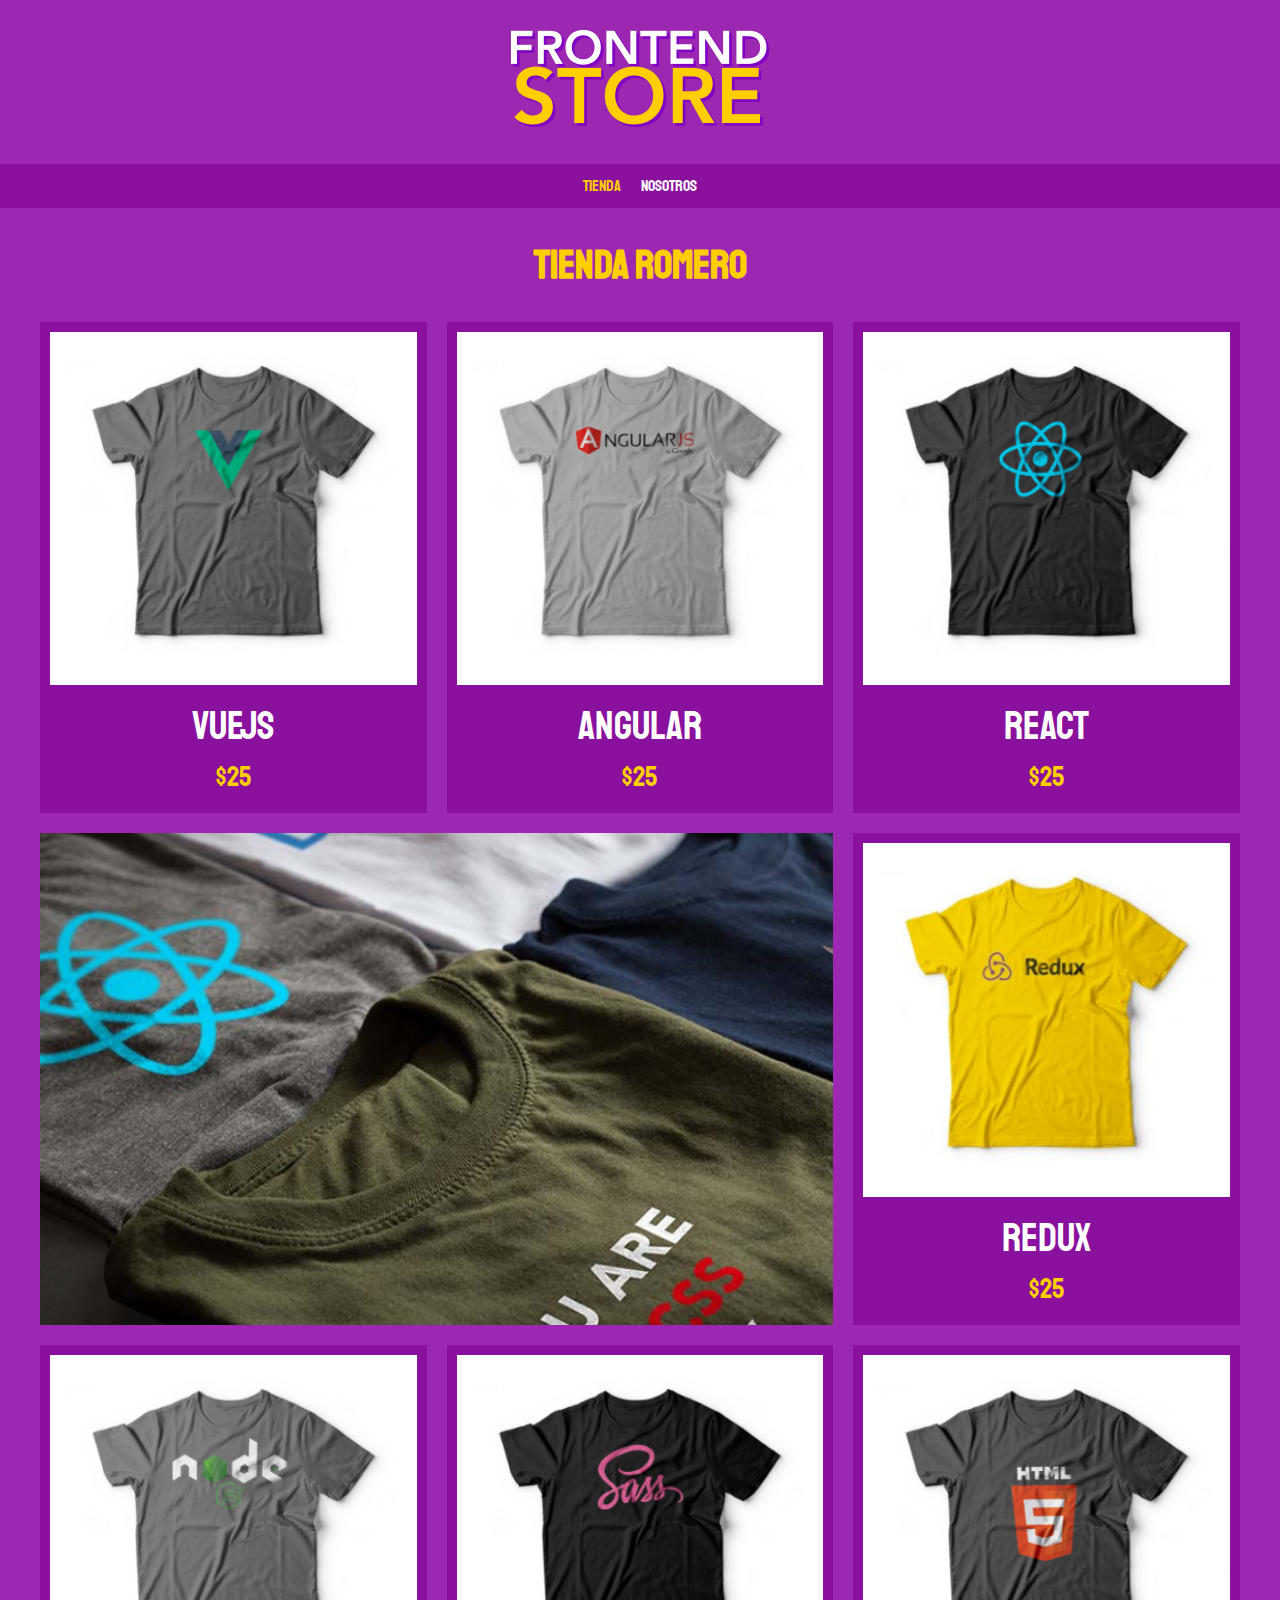
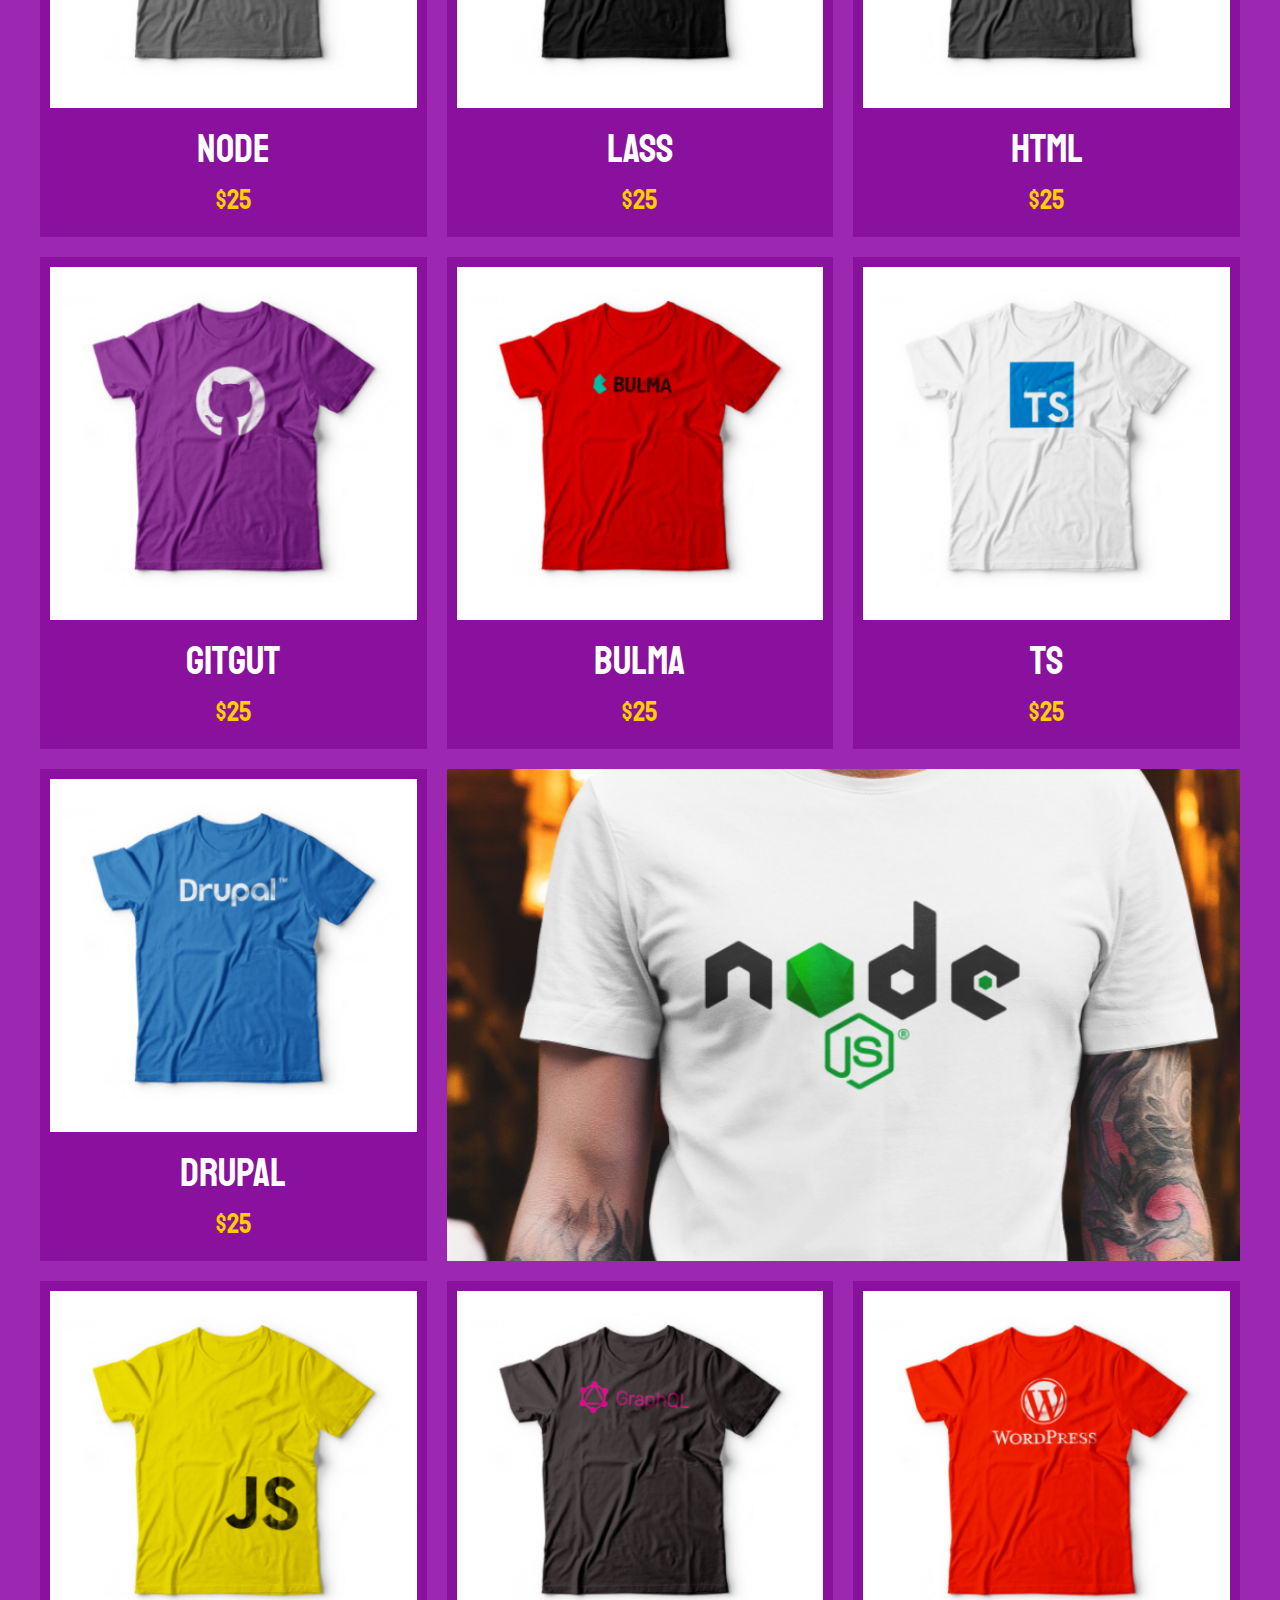
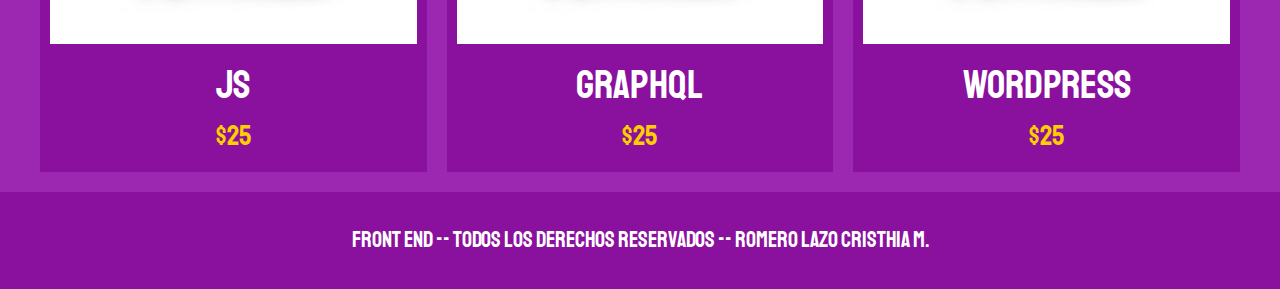
<file: index.html>
<!DOCTYPE html>
<html lang="en">
<head>
    <meta charset="UTF-8">
    <meta http-equiv="X-UA-Compatible" content="IE=edge">
    <meta name="viewport" content="width=device-width, initial-scale=1.0">
    <link rel="stylesheet" href="css/normalize.css">
    <link href="https://fonts.googleapis.com/css2?family=Krub&family=Red+Hat+Display:wght@300;400&family=Staatliches&display=swap" rel="stylesheet">
    <link rel="stylesheet" href="css/style.css">
    <title>Document</title>
</head>
<body>
    <header class="header">
        <a href="index.html">
            <img class="header__logo" src="img/logo.png" alt="Logotipo">
        </a>
    </header>

    <nav class="navegacion">
        <a class="navegacion__enlace navegacion__enlace--activo" href="index.html">Tienda</a>
        <a class="navegacion__enlace" href="nosotros.html">Nosotros</a>
    </nav>
    <main class="contenedor">
        <h1>Tienda Romero </h1>
        <div class="grid">
                <div class="producto">
                    <a href="producto.html">
                        <img class="producto__imagen" src="img/1.jpg" alt="">
                        <div class="producto__informacion">
                            <p class="producto__nombre">VueJS</p>
                            <p class="producto__precio">$25</p>
                        </div>
                    </a>
                </div>

                <div class="producto">
                    <a href="producto.html">
                        <img class="producto__imagen" src="img/2.jpg" alt="">
                        <div class="producto__informacion">
                            <p class="producto__nombre">Angular</p>
                            <p class="producto__precio">$25</p>
                        </div>
                    </a>
                </div>

                <div class="producto">
                    <a href="producto.html">
                        <img class="producto__imagen" src="img/3.jpg" alt="">
                        <div class="producto__informacion">
                            <p class="producto__nombre">React</p>
                            <p class="producto__precio">$25</p>
                        </div>
                    </a>
                </div>

                <div class="producto">
                    <a href="producto.html">
                        <img class="producto__imagen" src="img/4.jpg" alt="">
                        <div class="producto__informacion">
                            <p class="producto__nombre">Redux</p>
                            <p class="producto__precio">$25</p>
                        </div>
                    </a>
                </div>

                <div class="producto">
                    <a href="producto.html">
                        <img class="producto__imagen" src="img/5.jpg" alt="">
                        <div class="producto__informacion">
                            <p class="producto__nombre">Node</p>
                            <p class="producto__precio">$25</p>
                        </div>
                    </a>
                </div>

                <div class="producto">
                    <a href="producto.html">
                        <img class="producto__imagen" src="img/6.jpg" alt="">
                        <div class="producto__informacion">
                            <p class="producto__nombre">Lass</p>
                            <p class="producto__precio">$25</p>
                        </div>
                    </a>
                </div>

                <div class="producto">
                    <a href="producto.html">
                        <img class="producto__imagen" src="img/7.jpg" alt="">
                        <div class="producto__informacion">
                            <p class="producto__nombre">Html</p>
                            <p class="producto__precio">$25</p>
                        </div>
                    </a>
                </div>

                <div class="producto">
                    <a href="producto.html">
                        <img class="producto__imagen" src="img/8.jpg" alt="">
                        <div class="producto__informacion">
                            <p class="producto__nombre">GitGut</p>
                            <p class="producto__precio">$25</p>
                        </div>
                    </a>
                </div>

                <div class="producto">
                    <a href="producto.html">
                        <img class="producto__imagen" src="img/9.jpg" alt="">
                        <div class="producto__informacion">
                            <p class="producto__nombre">Bulma</p>
                            <p class="producto__precio">$25</p>
                        </div>
                    </a>
                </div>

                <div class="producto">
                    <a href="producto.html">
                        <img class="producto__imagen" src="img/10.jpg" alt="">
                        <div class="producto__informacion">
                            <p class="producto__nombre">TS</p>
                            <p class="producto__precio">$25</p>
                        </div>
                    </a>
                </div>

                <div class="producto">
                    <a href="producto.html">
                        <img class="producto__imagen" src="img/11.jpg" alt="">
                        <div class="producto__informacion">
                            <p class="producto__nombre">Drupal</p>
                            <p class="producto__precio">$25</p>
                        </div>
                    </a>
                </div>

                <div class="producto">
                    <a href="producto.html">
                        <img class="producto__imagen" src="img/12.jpg" alt="">
                        <div class="producto__informacion">
                            <p class="producto__nombre">JS</p>
                            <p class="producto__precio">$25</p>
                        </div>
                    </a>
                </div>

                <div class="producto">
                    <a href="producto.html">
                        <img class="producto__imagen" src="img/13.jpg" alt="">
                        <div class="producto__informacion">
                            <p class="producto__nombre">GraphQL</p>
                            <p class="producto__precio">$25</p>
                        </div>
                    </a>
                </div>

                <div class="producto">
                    <a href="producto.html">
                        <img class="producto__imagen" src="img/14.jpg" alt="">
                        <div class="producto__informacion">
                            <p class="producto__nombre">WordPress</p>
                            <p class="producto__precio">$25</p>
                        </div>
                    </a>
                </div>
                
                <div class="grafico grafico--camisas"></div>
                <div class="grafico grafico--node"></div>
            
        </div>
    </main>

    <footer class="footer">
        <p class="footer__texto">Front End -- Todos los derechos reservados -- Romero Lazo Cristhia M.</p>
    </footer>
</body>
</html>
</file>
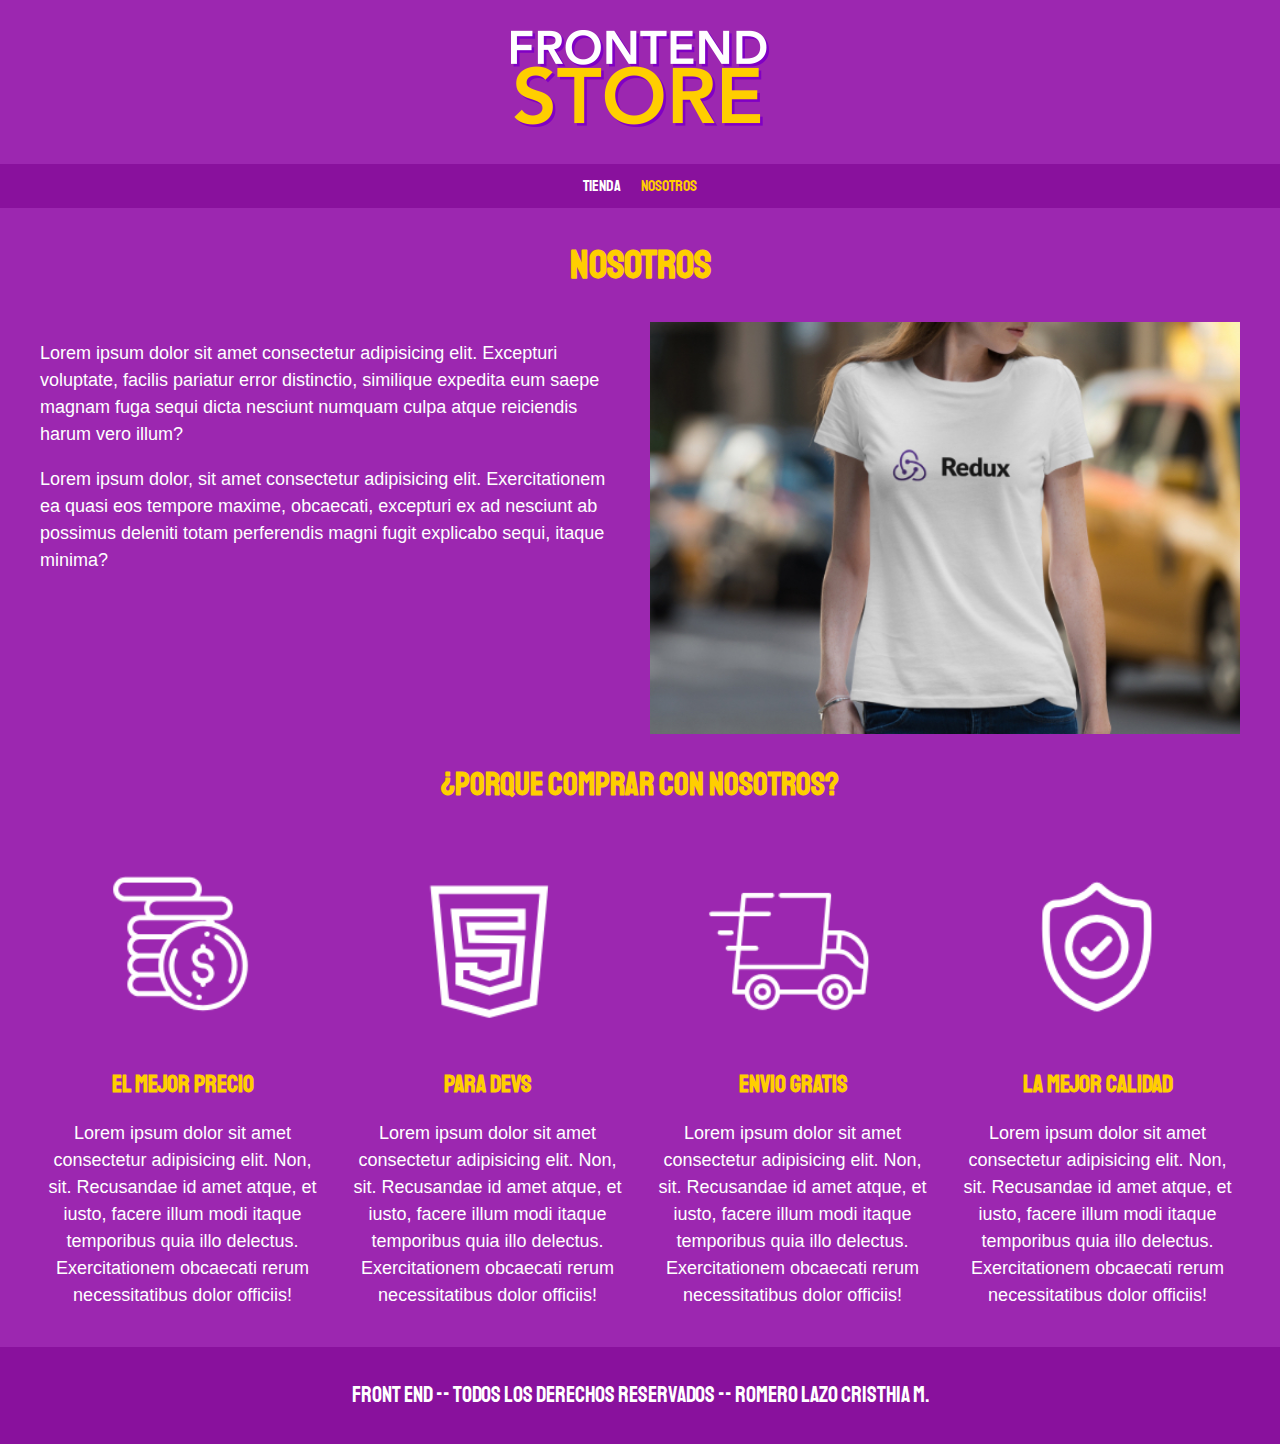
<file: nosotros.html>
<!DOCTYPE html>
<html lang="en">
<head>
    <meta charset="UTF-8">
    <meta http-equiv="X-UA-Compatible" content="IE=edge">
    <meta name="viewport" content="width=device-width, initial-scale=1.0">
    <link rel="stylesheet" href="css/normalize.css">
    <link href="https://fonts.googleapis.com/css2?family=Krub&family=Red+Hat+Display:wght@300;400&family=Staatliches&display=swap" rel="stylesheet">
    <link rel="stylesheet" href="css/style.css">
    <title>Document</title>
</head>
<body>
    <header class="header">
        <a href="index.html">
            <img class="header__logo" src="img/logo.png" alt="Logotipo">
        </a>
    </header>

    <nav class="navegacion">
        <a class="navegacion__enlace " href="index.html">Tienda</a>
        <a class="navegacion__enlace navegacion__enlace--activo" href="nosotros.html">Nosotros</a>
    </nav>
    <main class="contenedor">
        <h1>Nosotros</h1>
        <div class="nosotros">
            <div class="nosotros__contenido">
                <p> Lorem ipsum dolor sit amet consectetur adipisicing elit. Excepturi voluptate, facilis pariatur error distinctio, similique expedita eum saepe magnam fuga sequi dicta nesciunt numquam culpa atque reiciendis harum vero illum?</p>
                <p>Lorem ipsum dolor, sit amet consectetur adipisicing elit. Exercitationem ea quasi eos tempore maxime, obcaecati, excepturi ex ad nesciunt ab possimus deleniti totam perferendis magni fugit explicabo sequi, itaque minima?</p>
            </div>
            <img class="nosotros__imagen" src="/img/nosotros.jpg" alt="">
        </div>
    </main>

    <section class="contenedor comprar">
        <h2 class="comprar_titulo">¿Porque comprar con nosotros?</h2>
        <div class="bloques">
            <div class="bloque">
                <img class="bloque__imagen" src="img/icono_1.png" alt="Porque comprar">
                <h3 class="bloque__titulo">El mejor precio</h3>
                <p>Lorem ipsum dolor sit amet consectetur adipisicing elit. Non, sit. Recusandae id amet atque, et iusto, facere illum modi itaque temporibus quia illo delectus. Exercitationem obcaecati rerum necessitatibus dolor officiis!</p>
            </div> <!--bloque-->

            <div class="bloque">
                <img class="bloque__imagen" src="img/icono_2.png" alt="Porque comprar">
                <h3 class="bloque__titulo">Para Devs</h3>
                <p>Lorem ipsum dolor sit amet consectetur adipisicing elit. Non, sit. Recusandae id amet atque, et iusto, facere illum modi itaque temporibus quia illo delectus. Exercitationem obcaecati rerum necessitatibus dolor officiis!</p>
            </div> <!--bloque-->

            <div class="bloque">
                <img class="bloque__imagen" src="img/icono_3.png" alt="Porque comprar">
                <h3 class="bloque__titulo">Envio gratis</h3>
                <p>Lorem ipsum dolor sit amet consectetur adipisicing elit. Non, sit. Recusandae id amet atque, et iusto, facere illum modi itaque temporibus quia illo delectus. Exercitationem obcaecati rerum necessitatibus dolor officiis!</p>
            </div> <!--bloque-->

            <div class="bloque">
                <img class="bloque__imagen" src="img/icono_4.png" alt="Porque comprar">
                <h3 class="bloque__titulo">La mejor Calidad</h3>
                <p>Lorem ipsum dolor sit amet consectetur adipisicing elit. Non, sit. Recusandae id amet atque, et iusto, facere illum modi itaque temporibus quia illo delectus. Exercitationem obcaecati rerum necessitatibus dolor officiis!</p>
            </div> <!--bloque-->
        </div>  <!--bloques-->
    </section>

    <footer class="footer">
        <p class="footer__texto">Front End -- Todos los derechos reservados -- Romero Lazo Cristhia M.</p>
    </footer>
</body>
</html>
</file>
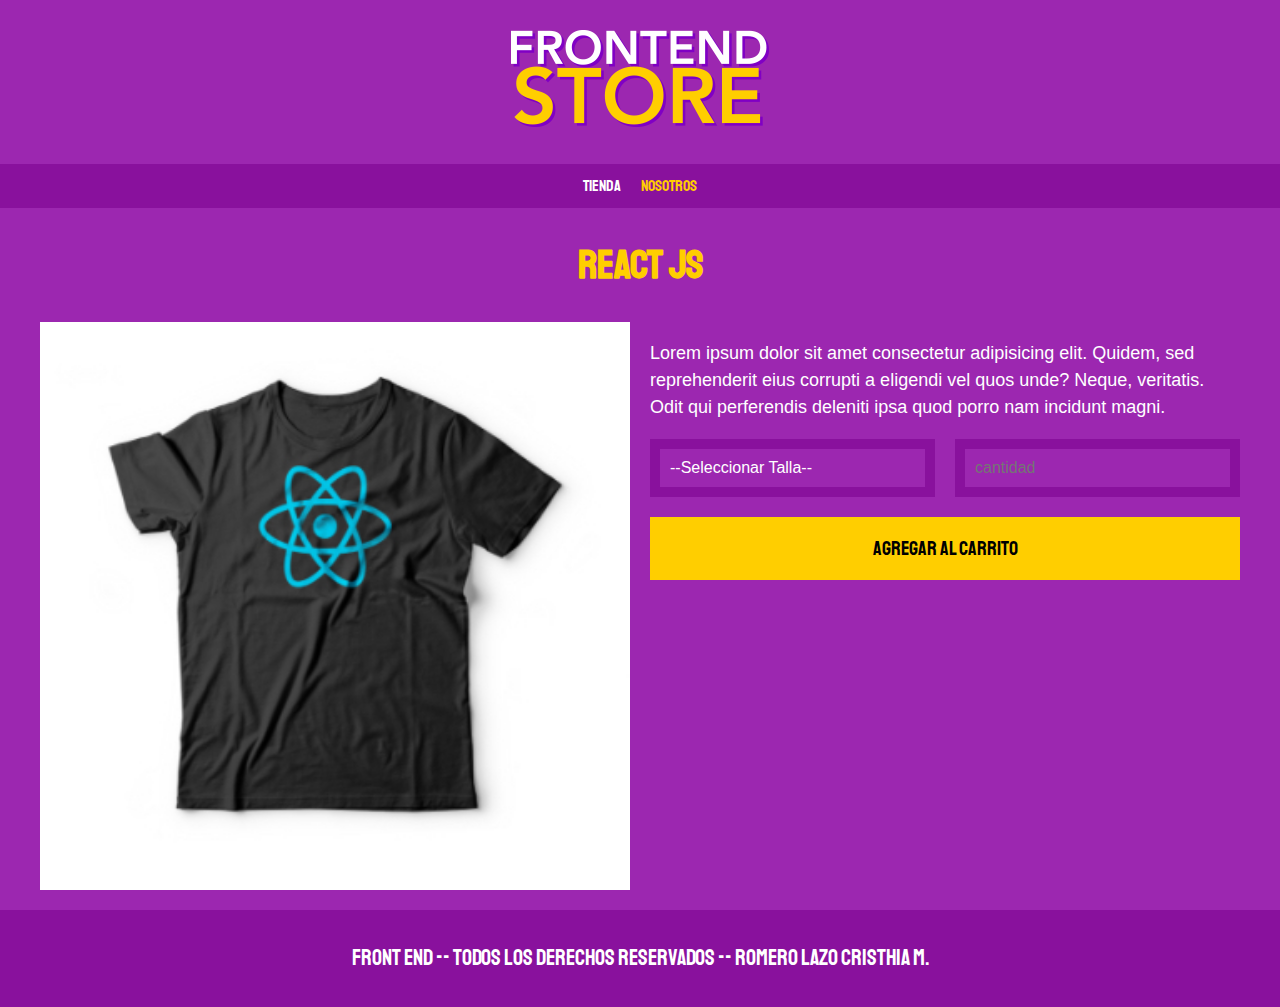
<file: producto.html>
<!DOCTYPE html>
<html lang="en">
<head>
    <meta charset="UTF-8">
    <meta http-equiv="X-UA-Compatible" content="IE=edge">
    <meta name="viewport" content="width=device-width, initial-scale=1.0">
    <link rel="stylesheet" href="css/normalize.css">
    <link href="https://fonts.googleapis.com/css2?family=Krub&family=Red+Hat+Display:wght@300;400&family=Staatliches&display=swap" rel="stylesheet">
    <link rel="stylesheet" href="css/style.css">
    <title>Document</title>
</head>
<body>
    <header class="header">
        <a href="index.html">
            <img class="header__logo" src="img/logo.png" alt="Logotipo">
        </a>
    </header>

    <nav class="navegacion">
        <a class="navegacion__enlace " href="index.html">Tienda</a>
        <a class="navegacion__enlace navegacion__enlace--activo" href="">Nosotros</a>
    </nav>
    <main class="contenedor">
        <h1>React Js</h1>
        <div class="camisa">
            <img class="camisa__imagen" src="img/3.jpg" alt="Imagen del Producto">
            <div class="camisa__contenido">
                <p> Lorem ipsum dolor sit amet consectetur adipisicing elit. Quidem, sed reprehenderit eius corrupti a eligendi vel quos unde? Neque, veritatis. Odit qui perferendis deleniti ipsa quod porro nam incidunt magni.</p>
                <form class="formulario">
                    <select class="formulario__campo">
                        <option disabled selected>--Seleccionar Talla--</option>
                        <option>Chica</option>
                        <option>Mediana</option>
                        <option>Grande</option>

                    </select>

                    <input class="formulario__campo" type="number" placeholder="cantidad" min="1" >
                    <input class="formulario__submit" type="submit" value="Agregar al carrito">
                </form>
            </div>
        </div>
    </main>

    <footer class="footer">
        <p class="footer__texto">Front End -- Todos los derechos reservados -- Romero Lazo Cristhia M.</p>
    </footer>
</body>
</html>
</file>
<file: css/style.css>
:root {
    --primario: #9C27B0;
    --primarioOscuro: #89119D;
    --secundario: #FFCE00;
    --secundarioOscuro: rgb(233, 187, 2);
    --blanco: #FFF;
    --negro: #000;

    --fuentePrincipal: 'Staatliches', cursive;
}

html {
    box-sizing: border-box;
    font-size: 62.5%; 
}

*, *:before, *:after {
    box-sizing: inherit;
}

/** Globales **/
body {
    background-color: var(--primario);
    font-size: 1.6rem;
    line-height: 1.5;
}
p {
    font-size: 1.8rem;
    font-family: Arial, Helvetica, sans-serif;
    color: var(--blanco);
}
a {
    text-decoration: none;
}
img {
    max-width: 100%;
}
.contenedor {
    max-width: 120rem;
    margin: 0 auto;
}
h1, h2, h3 {
    text-align: center;
    color: var(--secundario);
    font-family: var(--fuentePrincipal);
}
h1 {
    font-size: 4rem;
}
h2 {
    font-size: 3.2rem;
}
h3 {
    font-size: 2.4rem;
}

/** Header **/

.header {
    display: flex;
    justify-content: center;
}

.header__logo {
    margin: 3rem 0;
}

.footer {
    background-color: var(--primarioOscuro);
    padding: 1rem 0;
    margin-top: 2rem;
}

.footer__texto {
    font-family: var(--fuentePrincipal);
    text-align: center;
    font-size: 2.2rem;
}

.navegacion {
    background-color: var(--primarioOscuro);
    padding: 1rem;
    display: flex;
    justify-content: center;
    gap: 2rem;
}

.navegacion__enlace {
    font-family: var(--fuentePrincipal);
    color: var(--blanco);
    font: 3 rem;

}
.navegacion__enlace--activo,
.navegacion__enlace:hover {
    color: var(--secundario);
}
/**Grid **/
.grid {
    display: grid;
    grid-template-columns: repeat(2, 1fr);
    gap: 2rem;
}
@media (min-width: 768px) {
    .grid {
        grid-template-columns: repeat(3, 1fr);
    }
}
/** Producto **/

.producto {
    background-color: var(--primarioOscuro);
    padding: 1rem;

}

.producto__imagen {
    width: 100%;
}


.producto__nombre {
    font-size: 4rem;
}

.producto__precio {
    font-size: 2.8rem;
    color: var(--secundario);
}

.producto__nombre,
.producto__precio {
    font-family: var(--fuentePrincipal);
    margin: 1rem 0;
    text-align: center;
    line-height:  1.2 ;
}

/** Graficos **/

.grafico {
    min-height: 30rem;
    background-size: cover;
    grid-column: 1 / 3;
}

.grafico--camisas{
    grid-row: 2 / 3;
    grid-column: 1 / 3;
    background-image: url(../img/grafico1.jpg);
}
.grafico--node {
    background-image: url(../img/grafico2.jpg);
    grid-row: 8 / 9;
}

@media (min-width: 768px) {
    .grafico--node {
        grid-row: 5 / 6;
        grid-column: 2 / 4;
    }
}

/**Nosotros**/

.nosotros {
    display: grid;
    grid-template-rows: repeat(2.1fr);
}

@media (min-width: 768px) {
    .nosotros {
        display: grid;
        grid-template-columns: repeat(2,1fr);
        column-gap: 2rem;
    }
       
}


.nosotros__contendido {
    font-family: var(--fuentePrincipal);

}

.nosotros__imagen {
    grid-row: 1/2;
    width: 100%;
}

@media (min-width: 768px) {
    .nosotros__imagen{
        grid-column: 2/3;
    }
}

/**Bloques**/

.bloques {
    display: grid;
    grid-template-columns: repeat(2,1fr);
    gap: 2rem;
}
@media (min-width: 768px) {
    .bloques{
        grid-template-columns: repeat(4,1fr);
    }
       
}
.bloque {
    text-align: center;
}
.bloque__imagen {
    width: 100%;
}

.bloque__titulo {
    margin: 0;
}

/**Producto **/

.camisa__imagen {
    width: 100%;
}

@media (min-width: 768px) {
    .camisa {
        display: grid;
        grid-template-columns: repeat(2,1fr);
        column-gap: 2rem;

    }
}

.formulario {
    display: grid;
    grid-template-columns: repeat(2,1fr);
    gap: 2rem;

}

.formulario__campo {
    border-color: var(--primarioOscuro);
    border-width: 1rem;
    border-style: solid;
    background-color: transparent;
    color: var(--blanco);
    font-size: 2 rem;
    font-family: Arial, Helvetica, sans-serif;
    padding: 1rem;
    appearance: none;
}

.formulario__submit {
    background-color: var(--secundario);
    border: none;
    font-size: 2rem;
    font-family: var(--fuentePrincipal);
    padding: 2rem;
    transition: background-color .3s ease;
    grid-column: 1 / 3 ;
}

.formulario__submit:hover {
    cursor: pointer;
    background-color: var(--secundarioOscuro);
}
</file>
